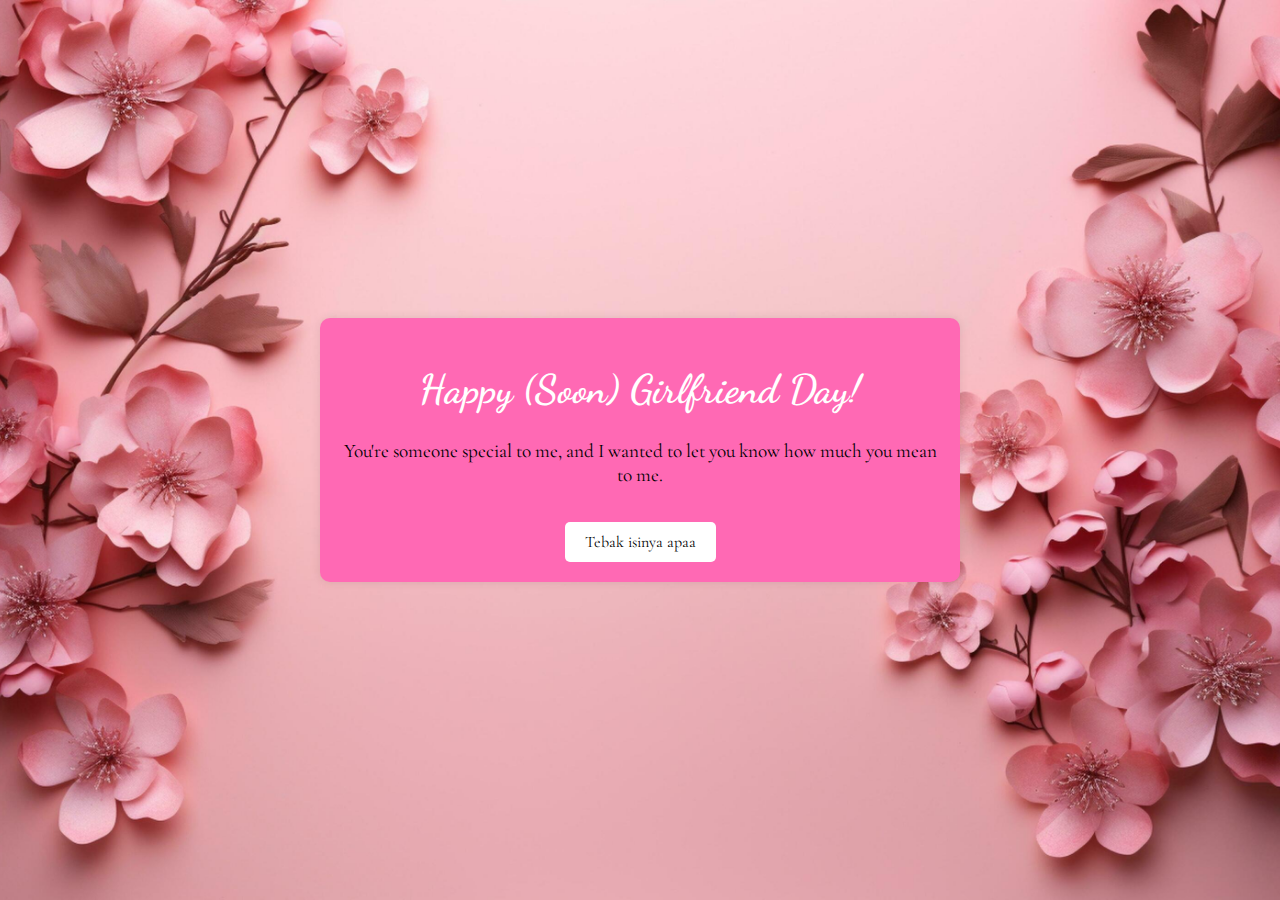
<file: index.html>
<!DOCTYPE html>
<html lang="en">
<head>
    <meta charset="UTF-8">
    <meta name="viewport" content="width=device-width, initial-scale=1.0">
    <title>Happy Soon Girlfriend Day</title>
    <link rel="stylesheet" href="style.css">
    <link href="https://fonts.googleapis.com/css2?family=Cormorant+Garamond:wght@300&family=Dancing+Script:wght@400;500&display=swap" rel="stylesheet">
</head>
<body>
    <div class="container">
        <h1>Happy (Soon) Girlfriend Day!</h1>
        <p>You're someone special to me, and I wanted to let you know how much you mean to me.</p>
        <a href="message.html" class="button">Tebak isinya apaa</a>
    </div>
    <div id="flower-container"></div>
    <script src="script.js"></script>
</body>
</html>
</file>
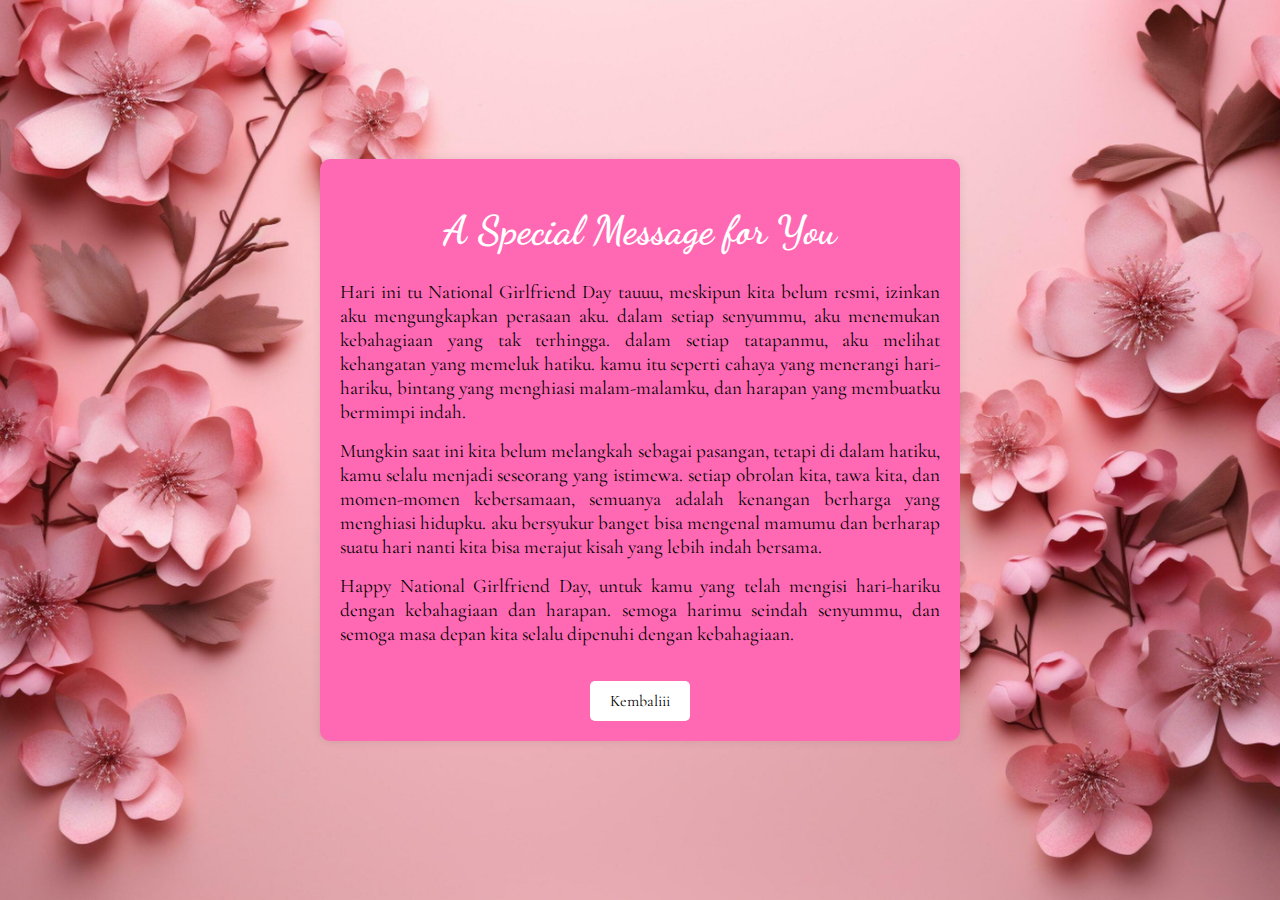
<file: message.html>
<!DOCTYPE html>
<html lang="en">
<head>
    <meta charset="UTF-8">
    <meta name="viewport" content="width=device-width, initial-scale=1.0">
    <title>Message for You</title>
    <link rel="stylesheet" href="style.css">
    <link href="https://fonts.googleapis.com/css2?family=Cormorant+Garamond:wght@300&family=Dancing+Script:wght@400;500&display=swap" rel="stylesheet">
</head>
<body>
    <div class="container">
        <h1>A Special Message for You</h1>
        <p class="justify">
            Hari ini tu National Girlfriend Day tauuu, meskipun kita belum resmi, izinkan aku mengungkapkan perasaan aku. dalam setiap senyummu, aku menemukan kebahagiaan yang tak terhingga. dalam setiap tatapanmu, aku melihat kehangatan yang memeluk hatiku. kamu itu seperti cahaya yang menerangi hari-hariku, bintang yang menghiasi malam-malamku, dan harapan yang membuatku bermimpi indah.
        </p>
        <p class="justify">
            Mungkin saat ini kita belum melangkah sebagai pasangan, tetapi di dalam hatiku, kamu selalu menjadi seseorang yang istimewa. setiap obrolan kita, tawa kita, dan momen-momen kebersamaan, semuanya adalah kenangan berharga yang menghiasi hidupku. aku bersyukur banget bisa mengenal mamumu dan berharap suatu hari nanti kita bisa merajut kisah yang lebih indah bersama.
        </p>
        <p class="justify">
            Happy National Girlfriend Day, untuk kamu yang telah mengisi hari-hariku dengan kebahagiaan dan harapan. semoga harimu seindah senyummu, dan semoga masa depan kita selalu dipenuhi dengan kebahagiaan.
        </p>
        <a href="index.html" class="button">Kembaliii</a>
    </div>
    <div id="flower-container"></div>
    <script src="script.js"></script>
</body>
</html>
</file>
<file: style.css>
body {
    font-family: 'Cormorant Garamond', serif;
    margin: 0;
    display: flex;
    justify-content: center;
    align-items: center;
    height: 100vh;
    overflow: hidden;
    background: url('night_sky.jpg') no-repeat center center fixed;
    background-size: cover;
    position: relative;
}

.container {
    text-align: center;
    background-color: #ff69b4;
    padding: 20px;
    border-radius: 10px;
    box-shadow: 0 0 10px rgba(0, 0, 0, 0.1);
    max-width: 600px;
}

h1 {
    font-family: 'Dancing Script', cursive;
    color: #fff;
    font-size: 2.5em;
}

p {
    color: #000;
    font-size: 1.2em;
    margin: 15px 0;
}

p.justify {
    text-align: justify;
}

.button {
    display: inline-block;
    padding: 10px 20px;
    font-size: 1em;
    color: #000;
    background-color: #fff;
    border: none;
    border-radius: 5px;
    text-decoration: none;
    margin-top: 20px;
    transition: background-color 0.3s ease;
}

.button:hover {
    background-color: yellow;
}

#flower-container {
    position: absolute;
    top: 0;
    left: 0;
    width: 100%;
    height: 100%;
    overflow: hidden;
    pointer-events: none;
    z-index: 0;
}

.flower {
    position: absolute;
    bottom: -100px;
    animation: float 10s linear infinite;
    opacity: 0;
}

@keyframes float {
    0% {
        transform: translateY(0);
        opacity: 0;
    }
    10% {
        opacity: 1;
    }
    100% {
        transform: translateY(-110vh);
        opacity: 0;
    }
}
</file>
